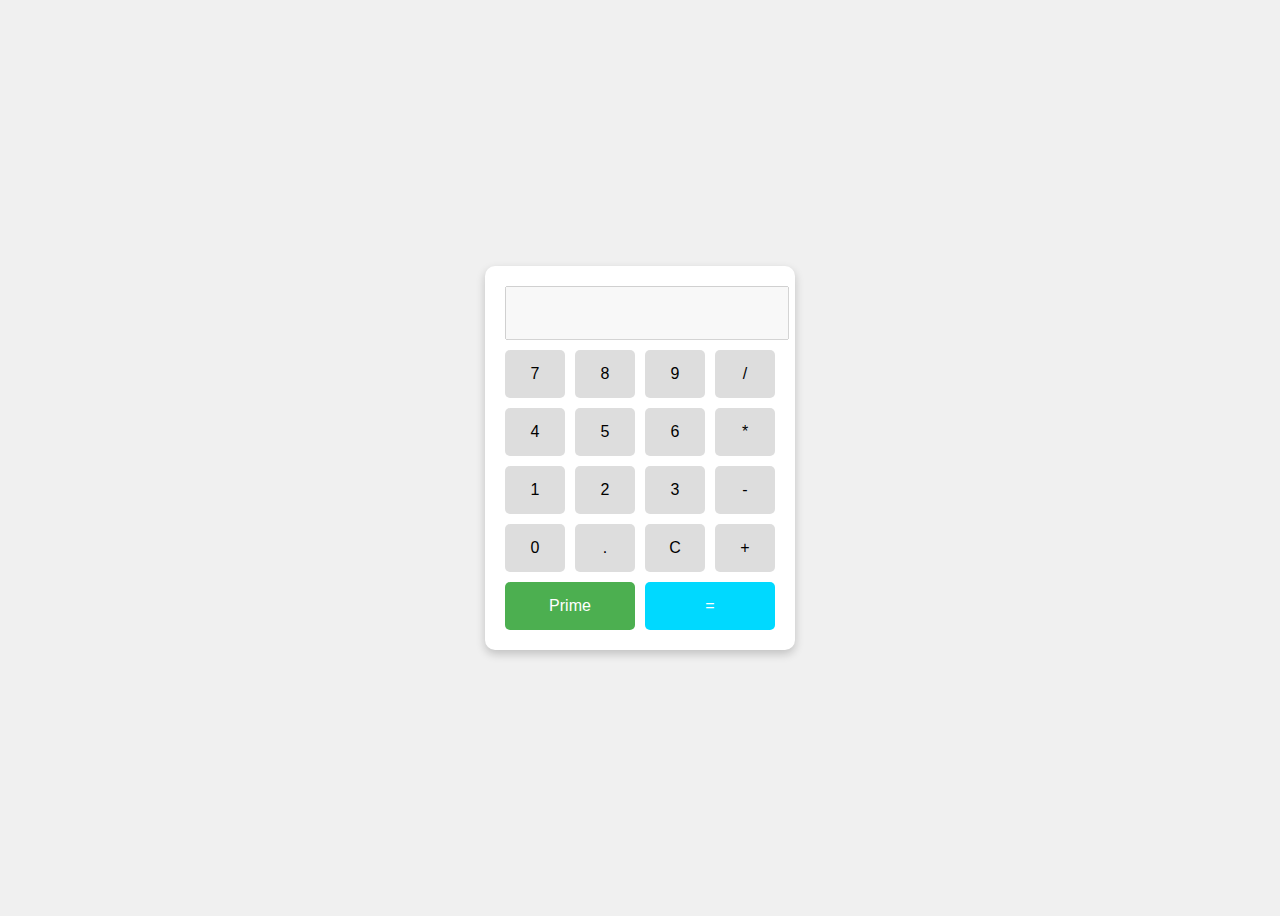
<file: calculator/index.html>
<!DOCTYPE html>
<html lang="en">

<head>
    <meta charset="UTF-8">
    <meta name="viewport" content="width=device-width, initial-scale=1.0">
    <title>Broken Calculator Starter</title>
    <style>
        body {
            font-family: Arial, sans-serif;
            background: #f0f0f0;
            display: flex;
            justify-content: center;
            align-items: center;
            height: 100vh;
        }

        .calculator {
            background: white;
            padding: 20px;
            border-radius: 10px;
            box-shadow: 0 4px 10px rgba(0, 0, 0, 0.2);
        }

        .display {
            width: 100%;
            height: 40px;
            margin-bottom: 10px;
            text-align: right;
            padding: 5px;
            font-size: 1.2rem;
        }

        .buttons {
            display: grid;
            grid-template-columns: repeat(4, 60px);
            gap: 10px;
        }

        button {
            padding: 15px;
            font-size: 1rem;
            cursor: pointer;
            border-radius: 5px;
            border: none;
            background: #ddd;
        }

        button:hover {
            background: #ccc;
        }

        #prime {
            background: #4CAF50;
            color: white;
            grid-column: span 2;
        }

        #prime:hover {
            background: #57bc5c;
        }

        #equals {
            background: #00d9ff;
            color: white;
            grid-column: span 2;
        }

        #equals:hover {
            background: #87e3fc;
        }
    </style>
</head>

<body>
    <div class="calculator">
        <input type="text" id="display" class="display" disabled>
        <div class="buttons">
            <button>7</button>
            <button>8</button>
            <button>9</button>
            <button>/</button>
            <button>4</button>
            <button>5</button>
            <button>6</button>
            <button>*</button>
            <button>1</button>
            <button>2</button>
            <button>3</button>
            <button>-</button>
            <button>0</button>
            <button>.</button>
            <button>C</button>
            <button>+</button>
            <button id="prime">Prime</button>
            <button id="equals">=</button>
        </div>
    </div>

    <script>
        const display = document.getElementById('display');
        const buttons = document.querySelectorAll('button');
        let currentInput = "";

        function isPrime(num) {
            num = parseInt(num);
            if (isNaN(num) || num < 2) return false;
            for (let i = 2; i <= Math.sqrt(num); i++) {
                if (num % i === 0) return false;
            }
            return true;
        }





        buttons.forEach(button => {
            button.addEventListener('click', () => {
                const value = button.textContent;
                if (value === 'Prime') {
                    const num = parseInt(currentInput);
                    if (isNaN(num)) {
                        display.value = "Invalid";
                    } else {
                        display.value = isPrime(num) ? "Prime" : "Not Prime";
                    }
                    currentInput = ""; // Reset input after check
                } else if (value === 'C') {
                    currentInput = "";
                    display.value = currentInput;
                } else if (value === '=') {
                    try {
                        // Use eval function
                        // old line: currentInput = evel(currentInput);
                        currentInput = eval(currentInput);
                        display.value = currentInput;
                    } catch (error) {
                        display.value = "Error";
                    }
                } else {
                    currentInput += value;
                    //Change innerText to value
                    //old line: display.innerText = currentInput;
                    display.value = currentInput;
                }
            });
        });

        // document.getElementById('prime').addEventListener('click', () => {
        //     const num = parseInt(currentInput);
        //     if (isNaN(num)) {
        //         display.value = "Invalid";
        //     } else {
        //         display.value = isPrime(num) ? "Prime" : "Not Prime";
        //     }
        //     currentInput = ""; // Reset input after check
        // });
    </script>
</body>

</html>
</file>
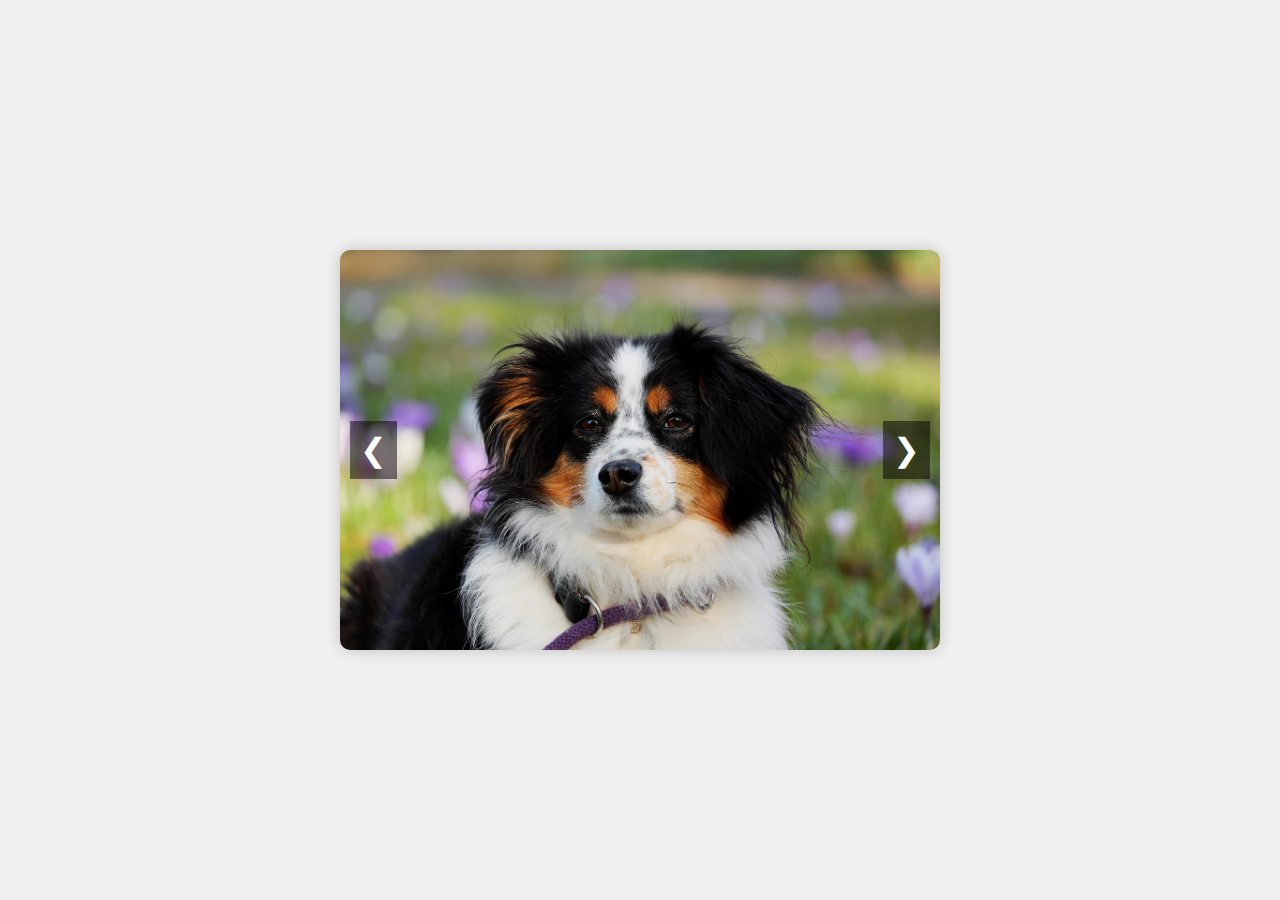
<file: galleries/index.html>
<!DOCTYPE html>
<html lang="en">

<head>
    <meta charset="UTF-8" />
    <meta name="viewport" content="width=device-width, initial-scale=1.0" />
    <title>Image Carousel</title>
    <link rel="stylesheet" href="styles.css" />
</head>

<body>
    <div class="carousel">
        <button class="arrow left" onclick="prevSlide()">&#10094;</button>
        <div class="carousel-images">
            <img src="./gallery1/australian-shepherd-3237735_1280.jpg" class="active" />
            <img src="./gallery1/bulldog-1047518_1280.jpg" />
            <img src="./gallery1/dog-2178696_1280.jpg" />
            <img src="./gallery1/havanese-dog-9486395_1280.jpg" />
            <img src="./gallery1/labrador-7392840_1280.jpg" />
            <img src="./gallery1/maltese-1123016_1280.jpg" />
            <img src="./gallery1/puppy-1047521_1280.jpg" />
            <img src="./gallery1/puppy-1903313_1280.jpg" />
        </div>
        <button class="arrow right" onclick="nextSlide()">&#10095;</button>
    </div>

    <script src="script.js"></script>
</body>

</html>
</file>
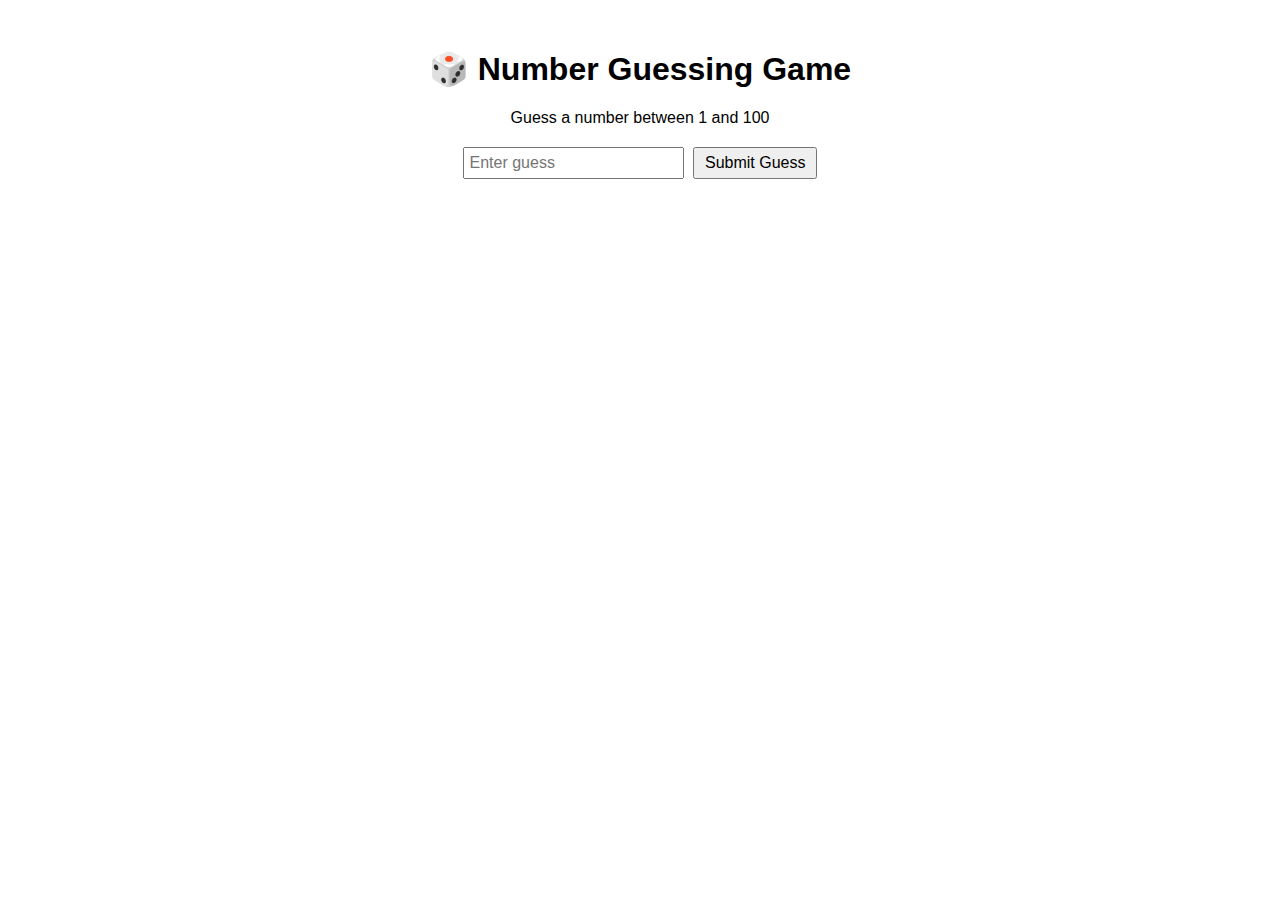
<file: guessinggame/index.html>
<!DOCTYPE html>
<html lang="en">

<head>
    <meta charset="UTF-8">
    <title>Number Guessing Game</title>
    <style>
        body {
            font-family: Arial, sans-serif;
            text-align: center;
            margin-top: 50px;
        }

        #game {
            margin-top: 20px;
        }

        input {
            padding: 5px;
            font-size: 16px;
        }

        button {
            padding: 5px 10px;
            font-size: 16px;
            margin-left: 5px;
        }

        #message {
            margin-top: 20px;
            font-weight: bold;
        }
    </style>
</head>

<body>
    <h1>🎲 Number Guessing Game</h1>
    <p>Guess a number between 1 and 100</p>

    <div id="game">
        <input type="number" id="guess" placeholder="Enter guess">
        <button onclick="checkGuess()">Submit Guess</button>
    </div>

    <div id="message"></div>

    <script>
        // Generate a random whole number between 0 and 99
        let secretNumber = Math.floor(Math.random() * 100);

        // Initialize the number of attempts to zero
        let attempts = 0;

        // Define a function to check the user's guess
        function checkGuess() {
            // Get the user's input from the HTML input element with id "guess"
            let guess = document.getElementById("guess").value;

            // Increment the attempt counter each time the function is called
            attempts++;

            // Check if the guess is exactly equal to the secret number
            if (guess === secretNumber) {
                // If correct, display a success message with the number and attempts
                document.getElementById("message").innerText =
                    "Correct! The number was " + secretNumber +
                    ". You took " + attempts + " tries.";
            }
            // If the guess is higher than or equal to the secret number
            else if (guess >= secretNumber) {
                // Display a message telling the user the guess was too high
                document.getElementById("message").innerText = "Too high! Try again.";
            }
            // If the guess is lower than the secret number
            else {
                // Display a message telling the user the guess was too low
                document.getElementById("message").innerText = "Too low! Try again.";
            }
        }

    </script>
</body>

</html>
</file>
<file: galleries/styles.css>
body {
    margin: 0;
    font-family: sans-serif;
    background: #f0f0f0;
    display: flex;
    justify-content: center;
    align-items: center;
    height: 100vh;
}

.carousel {
    position: relative;
    width: 600px;
    height: 400px;
    overflow: hidden;
    border-radius: 10px;
    box-shadow: 0 0 15px rgba(0, 0, 0, 0.2);
    background: #fff;
}

.carousel-images {
    display: flex;
    transition: transform 0.5s ease-in-out;
}

.carousel-images img {
    width: 600px;
    height: 400px;
    object-fit: cover;
    display: none;
}

.carousel-images img.active {
    display: block;
}

.arrow {
    position: absolute;
    top: 50%;
    transform: translateY(-50%);
    font-size: 2rem;
    background: rgba(0, 0, 0, 0.5);
    color: white;
    border: none;
    padding: 10px;
    cursor: pointer;
    z-index: 1;
}

.arrow.left {
    left: 10px;
}

.arrow.right {
    right: 10px;
}
</file>
